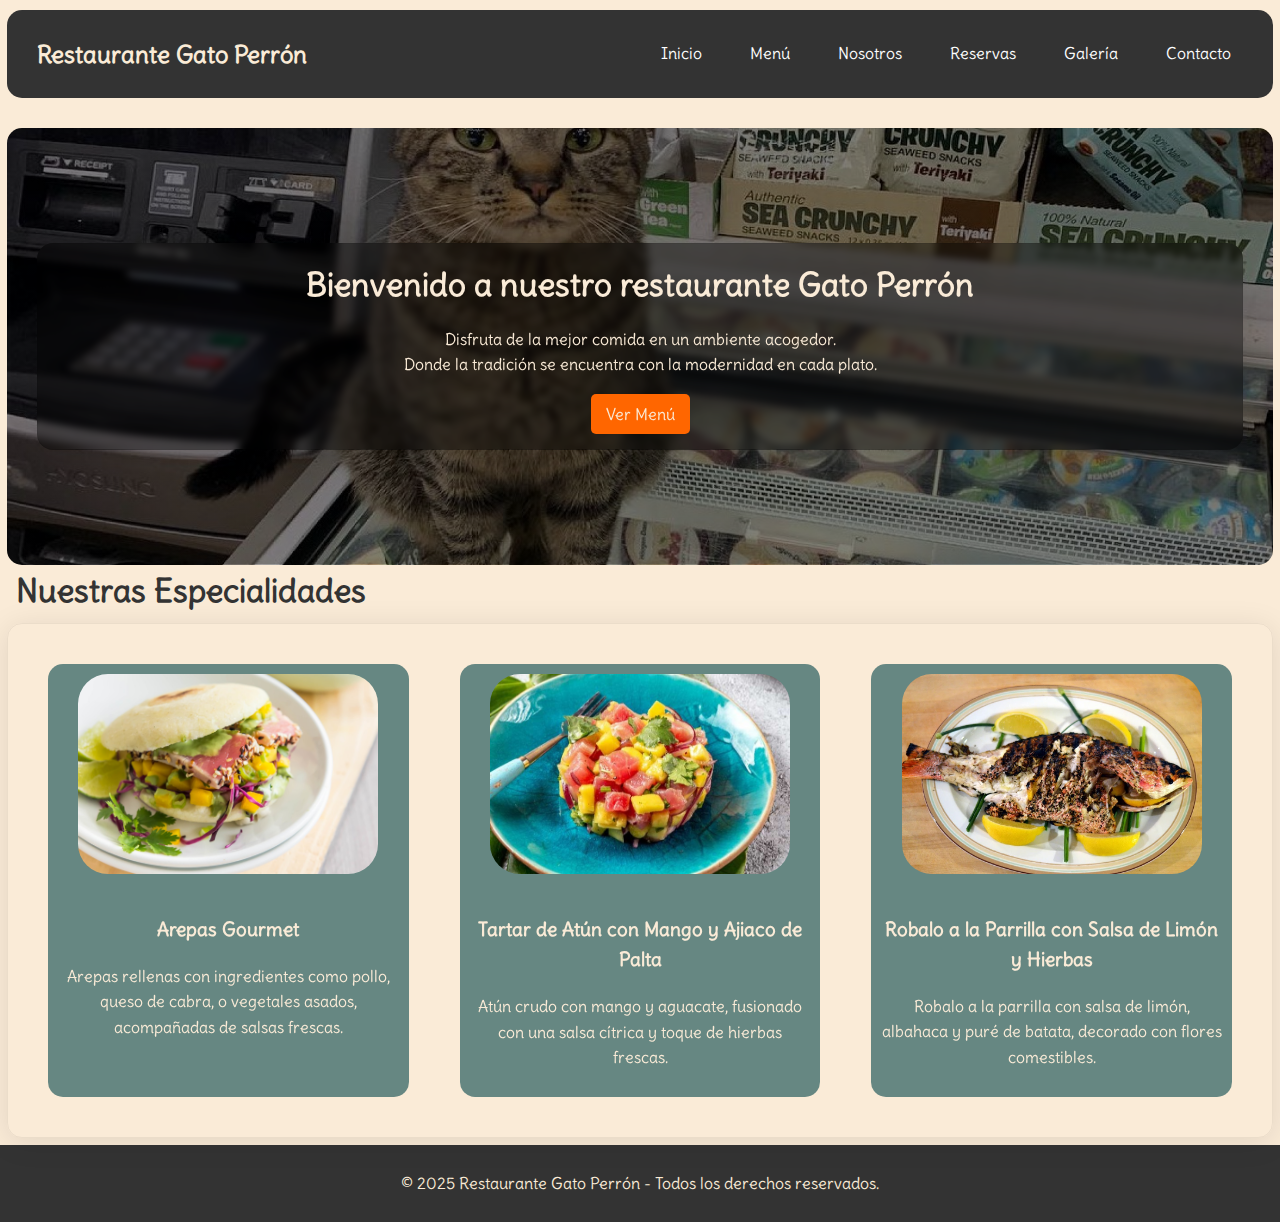
<file: index.html>
<!DOCTYPE html>
<html lang="es">

<head>
    <meta charset="UTF-8">
    <meta name="viewport" content="width=device-width, initial-scale=1.0">
    <link rel="stylesheet" href="styles.css">
    <link rel="preconnect" href="https://fonts.googleapis.com">
    <link rel="preconnect" href="https://fonts.gstatic.com" crossorigin>
    <link href="https://fonts.googleapis.com/css2?family=Delius&display=swap" rel="stylesheet">
    <title>Inicio</title>
</head>

<body>
    <header>
        <h2>Restaurante Gato Perrón</h2>
        <nav>

            <a href="index.html">Inicio</a>
            <a href="menu.html">Menú</a>
            <a href="about.html">Nosotros</a>
            <a href="reservas.html">Reservas</a>
            <a href="galeria.html">Galería</a>
            <a href="contact.html">Contacto</a>

        </nav>
    </header>

    <div class="hero">
        <div class="hero-overlay">
            <h1>Bienvenido a nuestro restaurante Gato Perrón</h1>
            <p>Disfruta de la mejor comida en un ambiente acogedor. <br>Donde la tradición se encuentra con la
                modernidad en
                cada plato.</p>
            <a href="menu.html"><button>Ver Menú</button></a>
        </div>
    </div>

    <h1>Nuestras Especialidades</h1>

    <div class="especialidades-container">
        <div class="especialidad">
            <img src="Imagenes/Arepas rellenas con ingredientes como pollo, queso de cabra, o vegetales asados, acompañadas de salsas.jpg"
                alt="Especialidad 1">
            <h3>Arepas Gourmet</h3>
            <p>Arepas rellenas con ingredientes como pollo, queso de cabra, o vegetales asados, acompañadas de salsas
                frescas.</p>
        </div>
        <div class="especialidad">
            <img src="Imagenes/Tartar de Atún con Mango y Ajiaco de Palta.jpg" alt="Especialidad 2">
            <h3>Tartar de Atún con Mango y Ajiaco de Palta</h3>
            <p>Atún crudo con mango y aguacate, fusionado con una salsa cítrica y toque de hierbas frescas. </p>
        </div>
        <div class="especialidad">
            <img src="Imagenes/Robalo a la Parrilla con Salsa de Limón y Hierbas.jpg" alt="Especialidad 3">
            <h3>Robalo a la Parrilla con Salsa de Limón y Hierbas</h3>
            <p>Robalo a la parrilla con salsa de limón, albahaca y puré de batata, decorado con flores comestibles.</p>
        </div>
    </div>
    <footer>
        <p>&copy; 2025 Restaurante Gato Perrón - Todos los derechos reservados.</p>
    </footer>
</body>

</html>
</file>
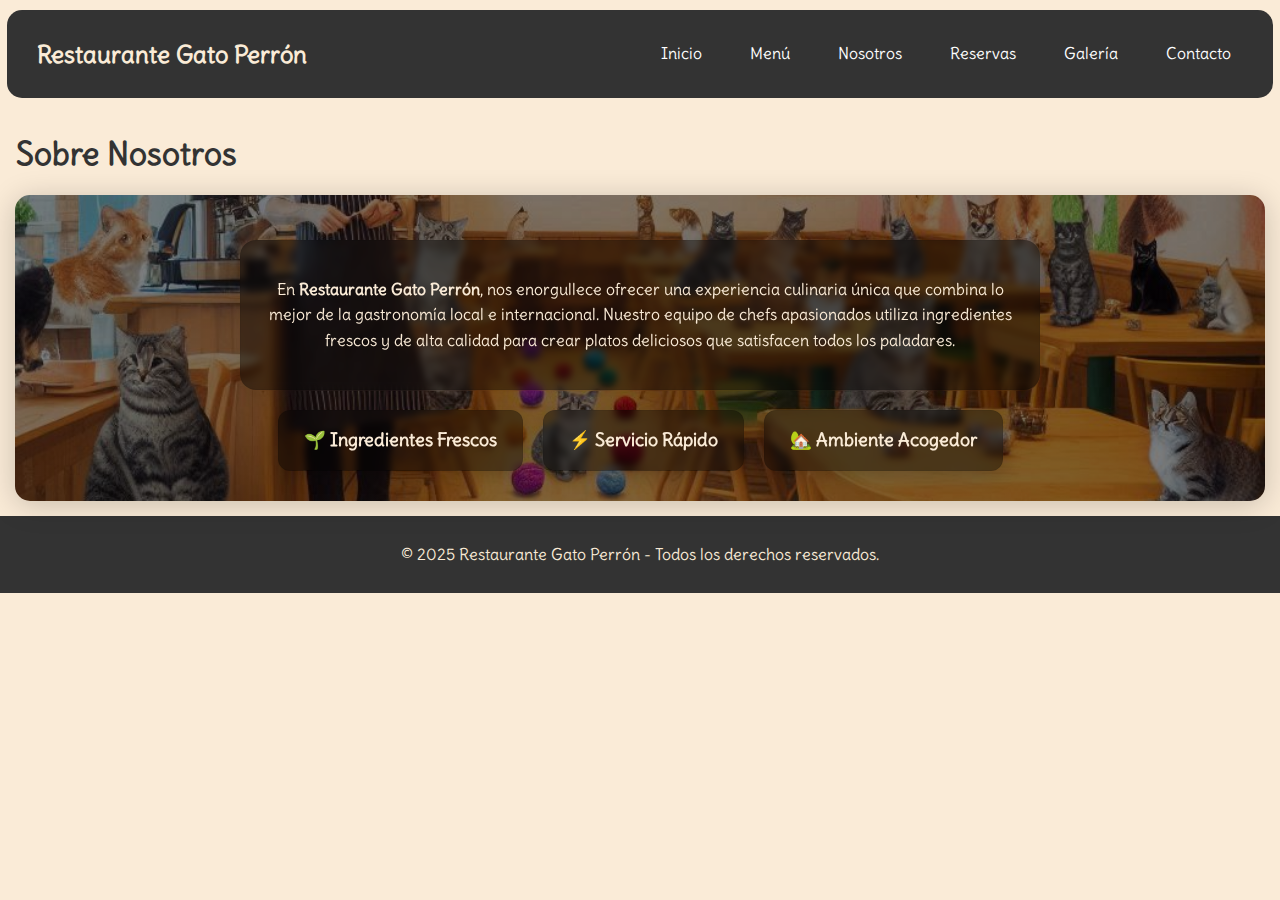
<file: about.html>
<!DOCTYPE html>
<html lang="es">

<head>
    <meta charset="UTF-8">
    <meta name="viewport" content="width=device-width, initial-scale=1.0">
    <link rel="stylesheet" href="styles.css">
    <link rel="preconnect" href="https://fonts.googleapis.com">
    <link rel="preconnect" href="https://fonts.gstatic.com" crossorigin>
    <link href="https://fonts.googleapis.com/css2?family=Delius&display=swap" rel="stylesheet">
    <link rel="icon" type="image/jpg" href="Imagenes/Gato_dudoso.jpg">
    
    <title>Nosotros</title>
</head>

<body>
    <header>
        <h2>Restaurante Gato Perrón</h2>
        <nav>

            <a href="index.html">Inicio</a>
            <a href="menu.html">Menú</a>
            <a href="about.html">Nosotros</a>
            <a href="reservas.html">Reservas</a>
            <a href="galeria.html">Galería</a>
            <a href="contact.html">Contacto</a>

        </nav>
    </header>

    <h1>Sobre Nosotros</h1>

    <section class="nosotros">
        <div class="descripcion">
            <p>En <b>Restaurante Gato Perrón</b>, nos enorgullece ofrecer una experiencia culinaria única que combina lo
                mejor de
                la gastronomía local e internacional. Nuestro equipo de chefs apasionados utiliza ingredientes frescos y
                de
                alta calidad para crear platos deliciosos que satisfacen todos los paladares.</p>

        </div>

        <div class="caracteristicas">
            <div class="card">
                🌱 <strong>Ingredientes Frescos</strong>
            </div>
            <div class="card">
                ⚡ <strong>Servicio Rápido</strong>
            </div>
            <div class="card">
                🏡 <strong>Ambiente Acogedor</strong>
            </div>
        </div>
    </section>
    <footer>
        <p>&copy; 2025 Restaurante Gato Perrón - Todos los derechos reservados.</p>
    </footer>
</body>

</html>
</file>
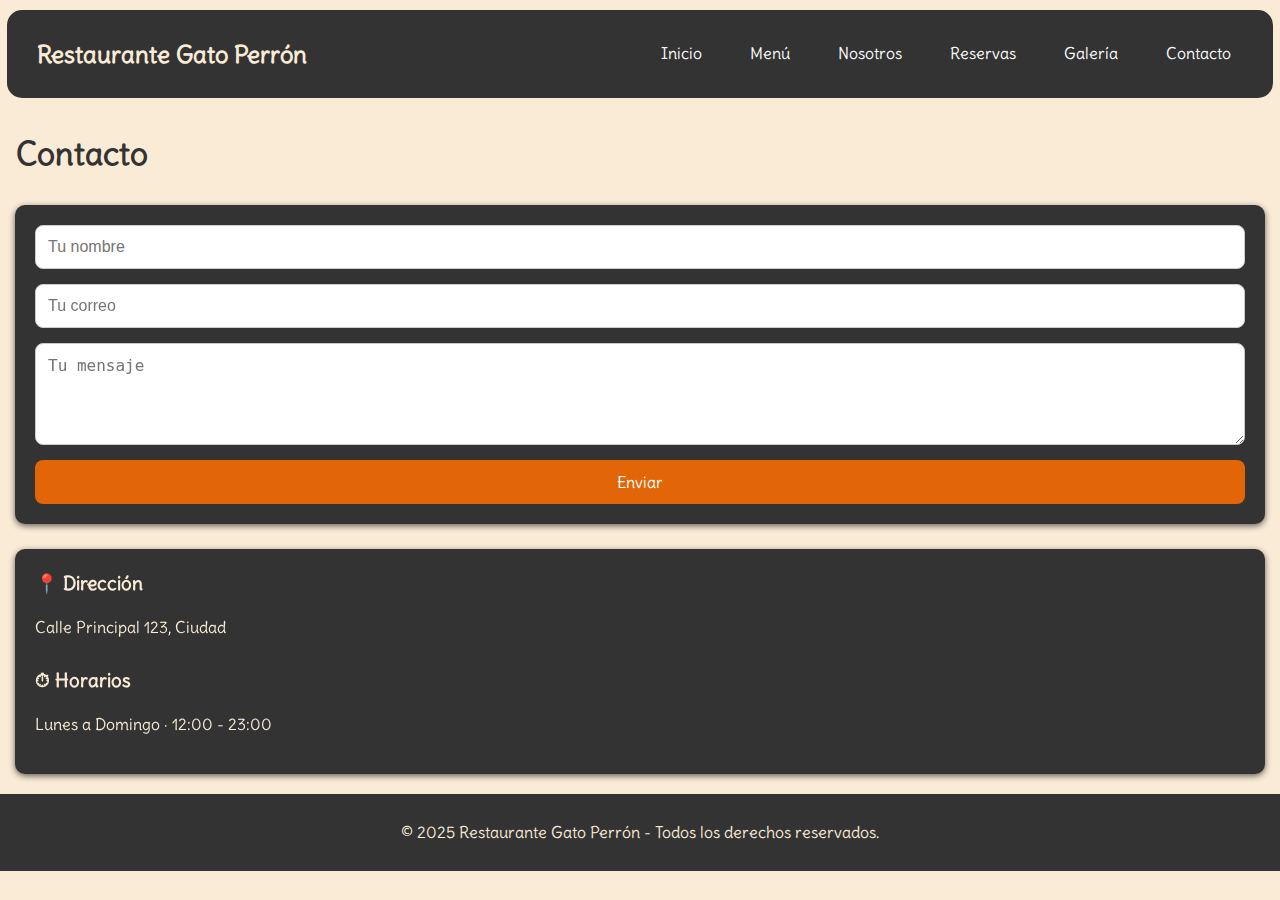
<file: contact.html>
<!DOCTYPE html>
<html lang="es">

<head>
    <meta charset="UTF-8">
    <meta name="viewport" content="width=device-width, initial-scale=1.0">
    <link rel="stylesheet" href="styles.css">
    <link rel="preconnect" href="https://fonts.googleapis.com">
    <link rel="preconnect" href="https://fonts.gstatic.com" crossorigin>
    <link href="https://fonts.googleapis.com/css2?family=Delius&display=swap" rel="stylesheet">
    <link rel="icon" type="image/jpg" href="Imagenes/Gato_dudoso.jpg">
    
    <title>Contacto</title>
</head>

<body>
    <header>
        <h2>Restaurante Gato Perrón</h2>
        <nav>

            <a href="index.html">Inicio</a>
            <a href="menu.html">Menú</a>
            <a href="about.html">Nosotros</a>
            <a href="reservas.html">Reservas</a>
            <a href="galeria.html">Galería</a>
            <a href="contact.html">Contacto</a>

        </nav>
    </header>

    <h1>Contacto</h1>
    <section class="formulario-contacto">
        <form>
            <input type="text" placeholder="Tu nombre" required>
            <input type="email" placeholder="Tu correo" required>
            <textarea placeholder="Tu mensaje" rows="4" required></textarea>
            <button type="submit">Enviar</button>
        </form>
    </section>

    <section class="info-contacto">
        <div>
            <h3>📍 Dirección</h3>
            <p>Calle Principal 123, Ciudad</p>
        </div>
        <div>
            <h3>⏱ Horarios</h3>
            <p>Lunes a Domingo · 12:00 - 23:00</p>
        </div>
    </section>

    <footer>
        <p>&copy; 2025 Restaurante Gato Perrón - Todos los derechos reservados.</p>
    </footer>
</body>

</html>
</file>
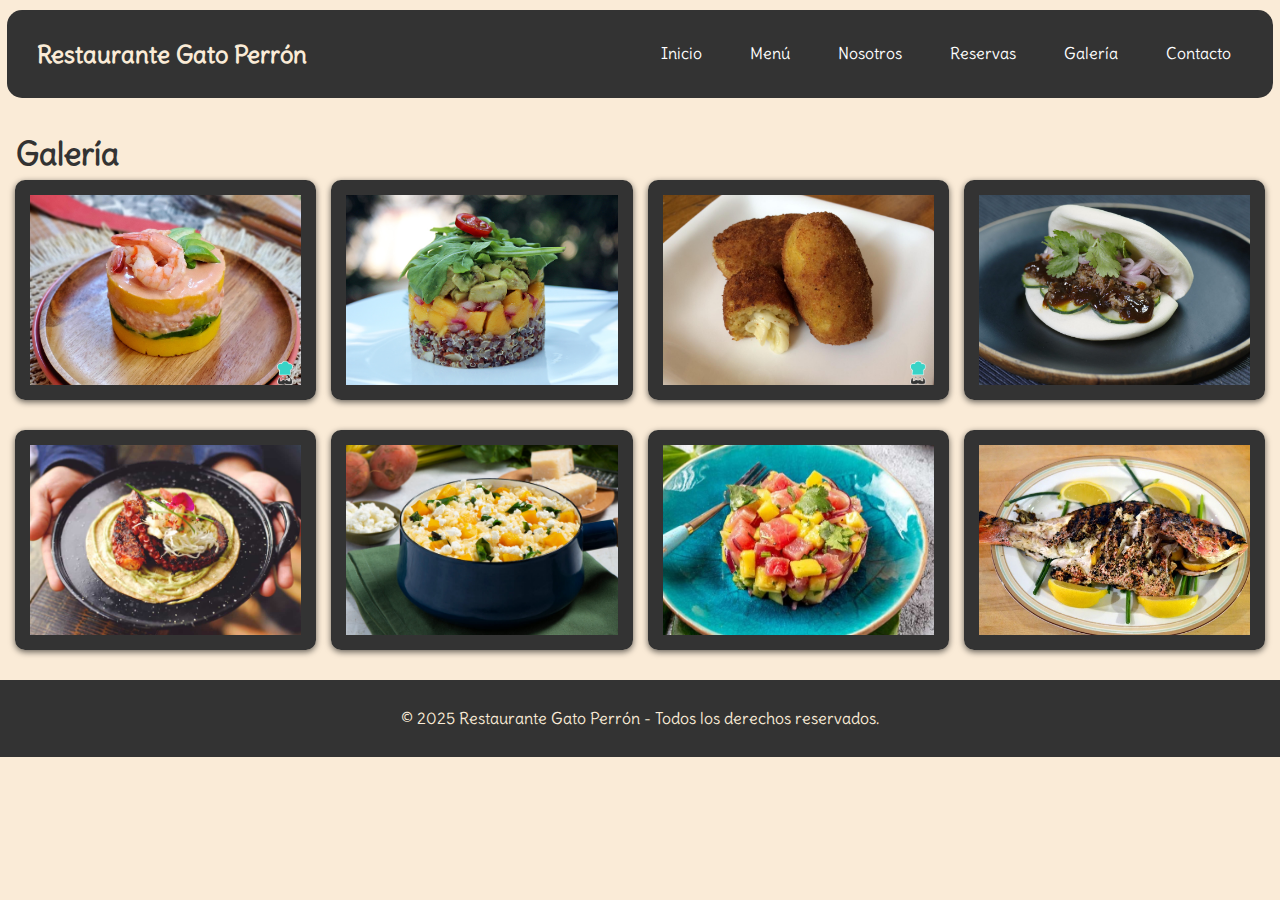
<file: galeria.html>
<!DOCTYPE html>
<html lang="es">

<head>
    <meta charset="UTF-8">
    <meta name="viewport" content="width=device-width, initial-scale=1.0">
    <link rel="stylesheet" href="styles.css">
    <link rel="preconnect" href="https://fonts.googleapis.com">
    <link rel="preconnect" href="https://fonts.gstatic.com" crossorigin>
    <link href="https://fonts.googleapis.com/css2?family=Delius&display=swap" rel="stylesheet">
    <link rel="icon" type="image/png" href="Imagenes/logo.png">
    <title>Menú</title>
</head>

<body>
    <header>
        <h2>Restaurante Gato Perrón</h2>
        <nav>

            <a href="index.html">Inicio</a>
            <a href="menu.html">Menú</a>
            <a href="about.html">Nosotros</a>
            <a href="reservas.html">Reservas</a>
            <a href="galeria.html">Galería</a>
            <a href="contact.html">Contacto</a>

        </nav>
    </header>

    <h1>Galería</h1>
    <section class="galeria">
        <img src="Imagenes/Causa Limeña.jpg" alt="Causa Limeña de Langostinos">
        <img src="Imagenes/Timbal de Quinoa.jpg" alt="Timbal de Quinoa">
        <img src="Imagenes/Croquetas de Platano.jpg" alt="Croquetas de Plátano">
        <img src="Imagenes/Bao Bun.jpg" alt="Bao de Pato">
    </section>

    <section class="galeria">
        <img src="Imagenes/Tacos de Pulpo.jpg" alt="Tacos de Pulpo">
        <img src="Imagenes/Risotto de Remolacha.jpg" alt="Risotto de Remolacha">
        <img src="Imagenes/Tartar de Atún con Mango y Ajiaco de Palta.jpg" alt="Tartar de Atún">
        <img src="Imagenes/Robalo a la Parrilla con Salsa de Limón y Hierbas.jpg" alt="Robalo a la Parrilla">
    </section>

    <footer>
        <p>&copy; 2025 Restaurante Gato Perrón - Todos los derechos reservados.</p>
    </footer>
</body>

</html>
</file>
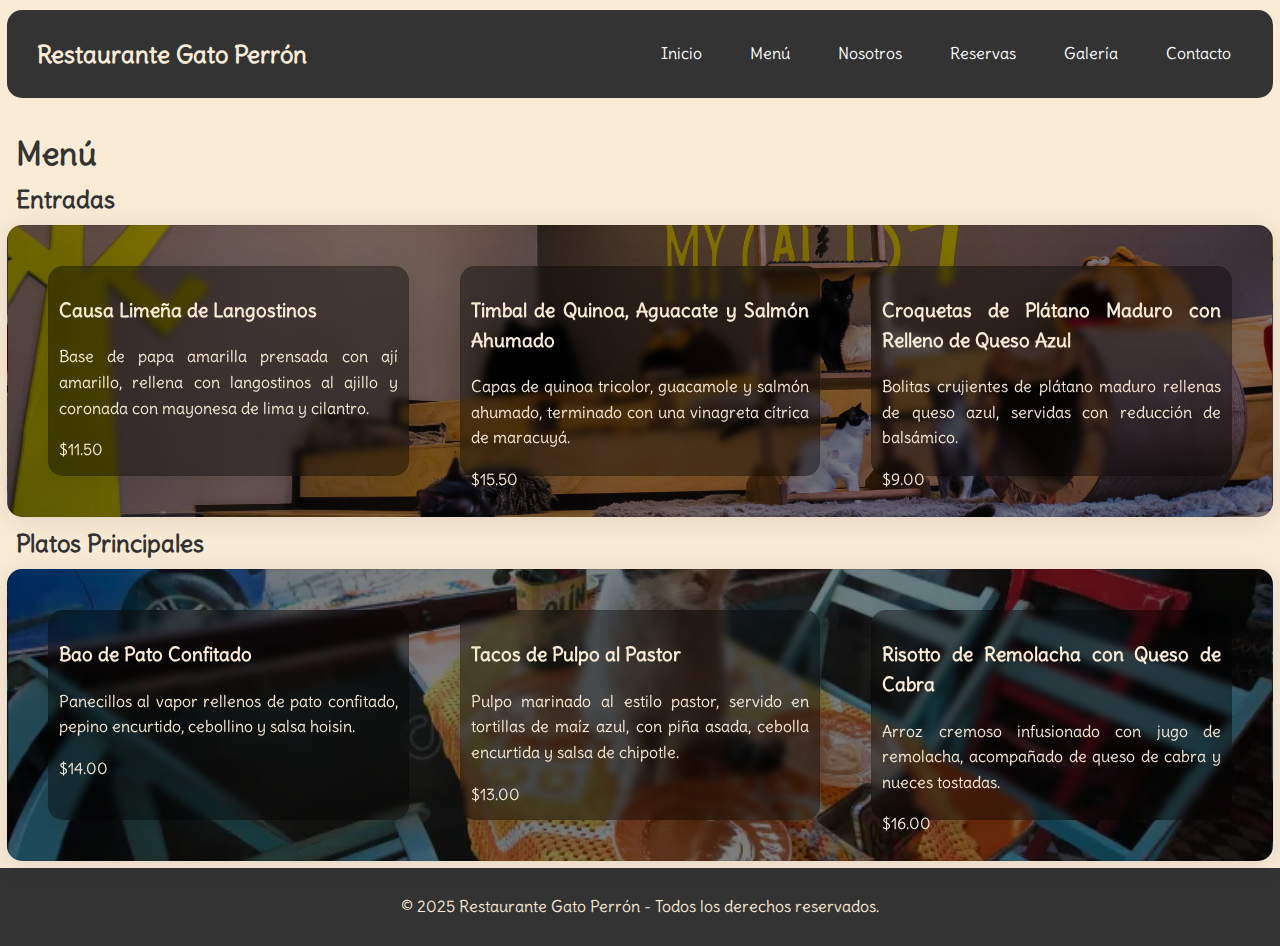
<file: menu.html>
<!DOCTYPE html>
<html lang="es">

<head>
    <meta charset="UTF-8">
    <meta name="viewport" content="width=device-width, initial-scale=1.0">
    <link rel="stylesheet" href="styles.css">
    <link rel="preconnect" href="https://fonts.googleapis.com">
    <link rel="preconnect" href="https://fonts.gstatic.com" crossorigin>
    <link href="https://fonts.googleapis.com/css2?family=Delius&display=swap" rel="stylesheet">
    <link rel="icon" type="image/jpg" href="Imagenes/Gato_dudoso.jpg">

    <title>Menú</title>
</head>

<body>
    <header>
        <h2>Restaurante Gato Perrón</h2>
        <nav>

            <a href="index.html">Inicio</a>
            <a href="menu.html">Menú</a>
            <a href="about.html">Nosotros</a>
            <a href="reservas.html">Reservas</a>
            <a href="galeria.html">Galería</a>
            <a href="contact.html">Contacto</a>

        </nav>
    </header>
    <h1>Menú</h1>
    <h2>Entradas</h2>
    <div class="menu-container fondo1">
        <div class="menu-item">
            <h3>Causa Limeña de Langostinos</h3>
            <p>Base de papa amarilla prensada con ají amarillo, rellena con langostinos al ajillo y coronada con
                mayonesa de lima y cilantro.</p>
            <p>$11.50</p>
        </div>
        <div class="menu-item">
            <h3>Timbal de Quinoa, Aguacate y Salmón Ahumado</h3>
            <p>Capas de quinoa tricolor, guacamole y salmón ahumado, terminado con una vinagreta cítrica de maracuyá.
            </p>
            <p>$15.50</p>
        </div>
        <div class="menu-item">
            <h3>Croquetas de Plátano Maduro con Relleno de Queso Azul</h3>
            <p>Bolitas crujientes de plátano maduro rellenas de queso azul, servidas con reducción de balsámico.</p>
            <p>$9.00</p>
        </div>
    </div>

    <h2>Platos Principales</h2>
    <div class="menu-container fondo2">
        <div class="menu-item">
            <h3>Bao de Pato Confitado</h3>
            <p>Panecillos al vapor rellenos de pato confitado, pepino encurtido, cebollino y salsa hoisin.</p>
            <p>$14.00</p>
        </div>
        <div class="menu-item">
            <h3>Tacos de Pulpo al Pastor</h3>
            <p>Pulpo marinado al estilo pastor, servido en tortillas de maíz azul, con piña asada, cebolla encurtida y
                salsa de chipotle.</p>
            <p>$13.00</p>
        </div>
        <div class="menu-item">
            <h3>Risotto de Remolacha con Queso de Cabra</h3>
            <p>Arroz cremoso infusionado con jugo de remolacha, acompañado de queso de cabra y nueces tostadas.</p>
            <p>$16.00</p>
        </div>
    </div>

    <footer>
        <p>&copy; 2025 Restaurante Gato Perrón - Todos los derechos reservados.</p>
    </footer>
</body>

</html>
</file>
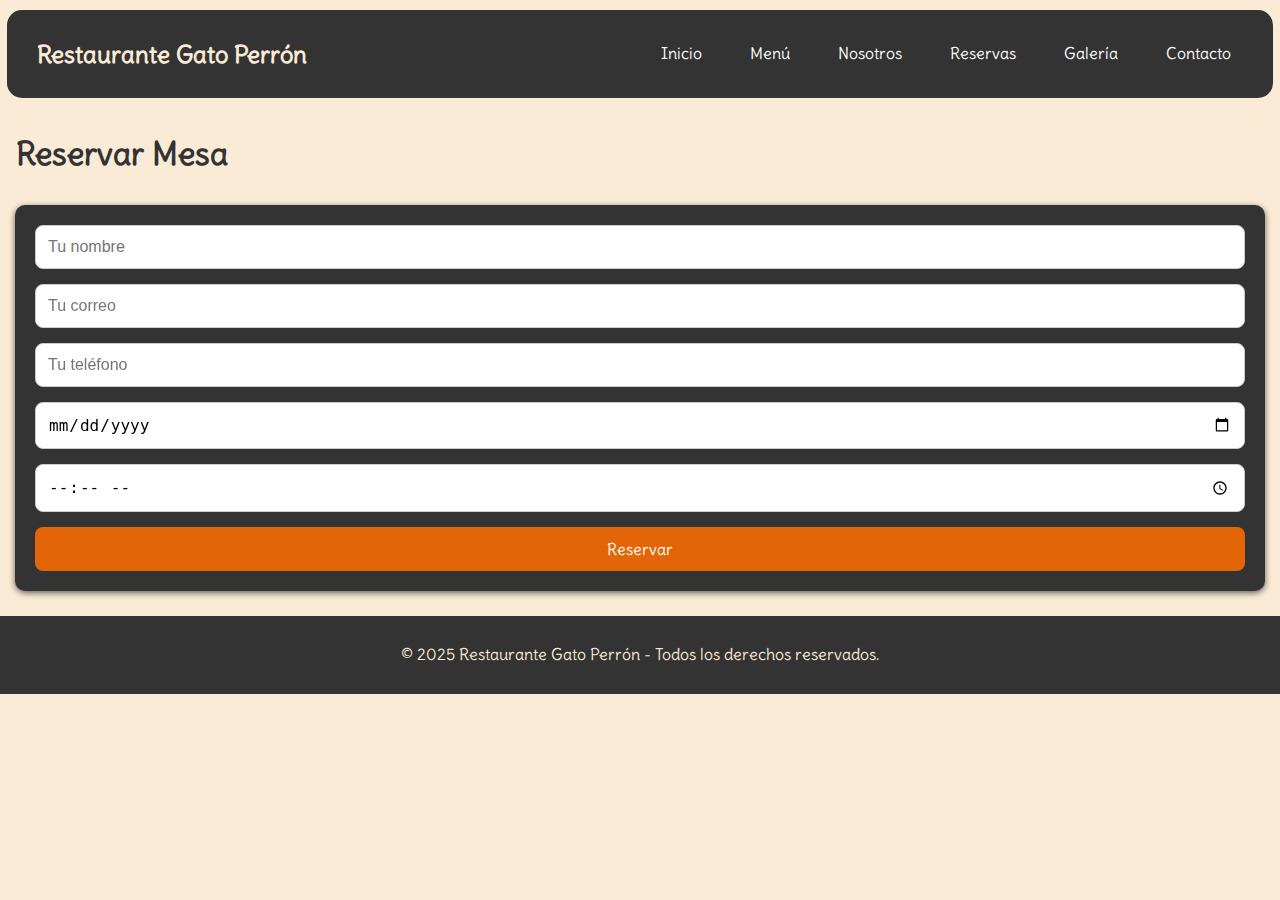
<file: reservas.html>
<!DOCTYPE html>
<html lang="es">

<head>
    <meta charset="UTF-8">
    <meta name="viewport" content="width=device-width, initial-scale=1.0">
    <link rel="stylesheet" href="styles.css">
    <link rel="preconnect" href="https://fonts.googleapis.com">
    <link rel="preconnect" href="https://fonts.gstatic.com" crossorigin>
    <link href="https://fonts.googleapis.com/css2?family=Delius&display=swap" rel="stylesheet">
    <link rel="icon" type="image/jpg" href="Imagenes/Gato_dudoso.jpg">
    
    <title>Reservas</title>
</head>

<body>
    <header>
        <h2>Restaurante Gato Perrón</h2>
        <nav>

            <a href="index.html">Inicio</a>
            <a href="menu.html">Menú</a>
            <a href="about.html">Nosotros</a>
            <a href="reservas.html">Reservas</a>
            <a href="galeria.html">Galería</a>
            <a href="contact.html">Contacto</a>

        </nav>
    </header>

    <h1>Reservar Mesa</h1>
    <div class="reservation-form">
        <form>
            <input type="text" id="name" name="name" placeholder="Tu nombre" required>

            <input type="email" id="email" name="email" placeholder="Tu correo" required>

            <input type="tel" id="phone" name="phone" placeholder="Tu teléfono" required>

            <input type="date" id="date" name="date" required>

            <input type="time" id="time" name="time" required>

            <button type="submit">Reservar</button>
        </form>
    </div>
    <footer>
        <p>&copy; 2025 Restaurante Gato Perrón - Todos los derechos reservados.</p>
    </footer>
</body>

</html>
</file>
<file: styles.css>
/* ===== RESET GENERAL ===== */
* {
    box-sizing: border-box;
}

body {
    font-family: "Delius", cursive;
    background-color: antiquewhite;
    color: #333;
    line-height: 1.6;
    margin: 0;
    padding: 0;
}

/* ===== HEADER & NAV ===== */
header {
    background-color: #333;
    color: antiquewhite;
    margin: 10px 7px 30px 7px;
    padding: 10px 20px;
    text-align: center;
    display: flex;
    align-items: center;
    justify-content: space-between;
    border-radius: 15px;
}

header h2 {
    margin: 15px 10px;
}

nav a {
    color: white;
    text-decoration: none;
    margin: 0 10px;
    padding: 8px 12px;
    transition: color 0.3s ease;
}

nav a:hover {
    text-decoration: underline;
    color: #ff6600;
}

/* ===== TITULOS ===== */
h1, h2 {
    margin: auto 16px;
}

.especialidades-title {
    padding: 35px 0 0 15px;
}

/* ===== BOTONES ===== */
button {
    font-family: "Delius", cursive;
    background-color: #ff6600;
    border: none;
    border-radius: 5px;
    color: antiquewhite;
    cursor: pointer;
    font-size: 16px;
    padding: 10px 15px;
    transition: background-color 0.3s ease, transform 0.2s ease;
}

button:hover {
    background-color: #804016;
    transform: scale(1.03);
}

/* ===== SECCION HERO ===== */
.hero {
    background-image: linear-gradient(rgba(0, 0, 0, 0.5), rgba(0, 0, 0, 0.5)), url(Imagenes/gato_resta.jpg);
    background-position: center;
    background-repeat: no-repeat;
    background-size: cover;
    color: antiquewhite;
    text-align: center;
    margin: auto 7px;
    padding: 100px 20px;
    border-radius: 15px;
}

.hero-overlay {
    background: rgba(0, 0, 0, 0.41);
    border-radius: 16px;
    margin: 15px 10px;
    padding: 15px;
    box-shadow: 0 4px 30px rgba(0, 0, 0, 0.1);
    backdrop-filter: blur(3.8px);
    -webkit-backdrop-filter: blur(3.8px);
    border: 1px solid rgba(0, 0, 0, 0.06);
    position: relative;
    z-index: 1;
}

/* ===== ESPECIALIDADES & MENÚ ===== */
.especialidades-container,
.menu-container {
    display: flex;
    margin: 7px;
    gap: 11px;
    flex-wrap: nowrap; /* evita que bajen de línea */
    justify-content: center;
    border-radius: 15px;
    padding: 20px;
    box-shadow: 0 4px 30px rgba(0, 0, 0, 0.1);
    backdrop-filter: blur(3.8px);
    -webkit-backdrop-filter: blur(3.8px);
    border: 1px solid rgba(0, 0, 0, 0.06);
}

/* === VARIANTES DE FONDO PARA EL MENÚ === */
.menu-container.fondo1 {
    background-image: linear-gradient(rgba(0, 0, 0, 0.5), rgba(0, 0, 0, 0.5)), url(Imagenes/Gatos1.jpg);
    background-size: cover;
    background-position: center;
}

.menu-container.fondo2 {
    background-image: linear-gradient(rgba(0, 0, 0, 0.5), rgba(0, 0, 0, 0.5)), url(Imagenes/Gatos2.webp);
    background-size: cover;
    background-position: center;
}

.especialidad {
    background-color: #668782; /* se mantiene sólido */
    color: antiquewhite;
    border-radius: 15px;
    margin: 20px;
    padding: 10px;
    text-align: center;
    width: 30%; /* siempre 3 por fila */
    min-width: 250px;
    box-sizing: border-box;
}

.especialidad img {
    border-radius: 30px;
    width: 300px;
    max-width: 100%;
    height: auto;
    margin-bottom: 15px;
}

/* === GLASSMORPHISM SOLO PARA EL TEXTO DE ESPECIALIDADES === */
.especialidad-texto {
    background: rgba(0, 0, 0, 0.41); /* mismo tono semitransparente que hero-overlay */
    border-radius: 16px;
    margin-top: 10px;
    padding: 15px;
    box-shadow: 0 4px 30px rgba(0, 0, 0, 0.1);
    backdrop-filter: blur(3.8px);
    -webkit-backdrop-filter: blur(3.8px);
    border: 1px solid rgba(0, 0, 0, 0.06);
    text-align: center;
    color: antiquewhite;
    position: relative;
    z-index: 1;
}

.especialidad-texto h3 {
    margin: 0 0 10px;
}

.especialidad-texto p {
    margin: 0;
    font-size: 0.95rem;
    line-height: 1.4;
}

/* === GLASSMORPHISM PARA CADA ITEM DEL MENÚ === */
.menu-item {
    background: rgba(0, 0, 0, 0.41);
    border-radius: 15px;
    padding: 10px;
    margin: 20px;
    text-align: justify;
    width: 30%;
    min-width: 250px;
    height: 210px;
    box-sizing: border-box;
    color: antiquewhite;
    box-shadow: 0 4px 30px rgba(0, 0, 0, 0.1);
    backdrop-filter: blur(3.8px);
    -webkit-backdrop-filter: blur(3.8px);
    border: 1px solid rgba(0, 0, 0, 0.06);
}


/* ===== SECCIÓN NOSOTROS ===== */
.nosotros {
    background-image: linear-gradient(rgba(0, 0, 0, 0.5), rgba(0, 0, 0, 0.5)), url('Imagenes/Nosotros.jpeg'); /* cámbiala por tu imagen */
    background-position: center;
    background-repeat: no-repeat;
    background-size: cover;
    margin: 15px;
    padding: 30px;
    border-radius: 15px;
    box-shadow: 0 4px 30px rgba(0, 0, 0, 0.2);
    backdrop-filter: blur(4px);
    -webkit-backdrop-filter: blur(4px);
}

/* Descripción con glassmorphism */
.descripcion {
    background: rgba(0, 0, 0, 0.41);
    border-radius: 16px;
    margin: 15px auto;
    padding: 20px;
    max-width: 800px;
    text-align: center;
    color: antiquewhite;
    box-shadow: 0 4px 30px rgba(0, 0, 0, 0.1);
    backdrop-filter: blur(3.8px);
    -webkit-backdrop-filter: blur(3.8px);
    border: 1px solid rgba(0, 0, 0, 0.06);
}

/* Características alineadas horizontalmente */
.caracteristicas {
    display: flex;
    justify-content: center;
    gap: 20px;
    margin-top: 20px;
    flex-wrap: wrap; /* Para que se acomoden en pantallas pequeñas */
}

/* Cada card con efecto similar a especialidad-texto */
.card {
    background: rgba(0, 0, 0, 0.41);
    border-radius: 12px;
    padding: 15px 25px;
    color: antiquewhite;
    font-size: 1.1rem;
    box-shadow: 0 4px 20px rgba(0, 0, 0, 0.2);
    backdrop-filter: blur(3.8px);
    -webkit-backdrop-filter: blur(3.8px);
    border: 1px solid rgba(0, 0, 0, 0.06);
    transition: transform 0.3s ease, box-shadow 0.3s ease;
}

.card:hover {
    transform: translateY(-4px);
    box-shadow: 0 6px 25px rgba(0, 0, 0, 0.4);
}


/* ===== GALERÍA ===== */
.galeria {
    display: grid;
    grid-template-columns: repeat(auto-fit, minmax(250px, 1fr));
    gap: 15px;
    padding: 0 15px 30px 15px;
}

.galeria img {
    width: 100%;
    height: 220px;
    object-fit: cover;
    border: 15px solid #333;
    border-radius: 10px;
    box-shadow: 0 2px 6px rgba(0, 0, 0, 0.6);
    transition: transform 0.3s ease, box-shadow 0.3s ease;
}

.galeria img:hover {
    transform: scale(1.05);
    box-shadow: 0 4px 12px rgba(0,0,0,0.8);
}

/* ===== FORMULARIOS ===== */
.reservation-form,
.formulario-contacto {
    background-color: #333; /* ahora sólido */
    border-radius: 10px;
    box-shadow: 0 2px 6px rgba(0,0,0,0.6);
    backdrop-filter: blur(6px);
    color: antiquewhite;
    width: calc(100% - 30px);
    margin: 25px auto;
    padding: 20px;
    box-sizing: border-box;
}

.reservation-form form,
.formulario-contacto form {
    display: flex;
    flex-direction: column;
    gap: 15px;
}

.reservation-form input,
.formulario-contacto input,
.formulario-contacto textarea {
    width: 100%;
    padding: 12px;
    font-size: 1rem;
    border: 1px solid #ccc;
    border-radius: 8px;
    box-sizing: border-box;
}

.reservation-form button,
.formulario-contacto button {
    width: 100%;
    padding: 12px;
    font-size: 1rem;
    background-color: #e26607;
    color: white;
    border: none;
    border-radius: 8px;
    cursor: pointer;
    transition: background 0.3s ease, transform 0.2s ease;
}

.reservation-form button:hover,
.formulario-contacto button:hover {
    background-color: #80360e;
    transform: scale(1.02);
}

/* ===== CONTACTO ===== */
.info-contacto {
    background-color: #333; /* ahora sólido */
    color: antiquewhite;
    margin: 20px auto;
    padding: 20px;
    border-radius: 10px;
    box-shadow: 0 2px 6px rgba(0,0,0,0.6);
    width: calc(100% - 30px);
    display: flex;
    flex-direction: column;
    gap: 10px;
    backdrop-filter: blur(4px);
}

.info-contacto h3 {
    margin: 0 0 5px 0;
}

/* ===== FOOTER ===== */
footer {
    background-color: #333;
    color: antiquewhite;
    padding: 10px 0;
    display: flex;
    justify-content: center;
    align-items: center;
}

/* ===== RESPONSIVE ===== */
@media (max-width: 768px) {
    .especialidades-container,
    .menu-container {
        flex-direction: column;
        align-items: center;
    }

    .especialidad,
    .menu-item {
        width: 90%;
        margin: 10px 0;
    }
}
</file>
